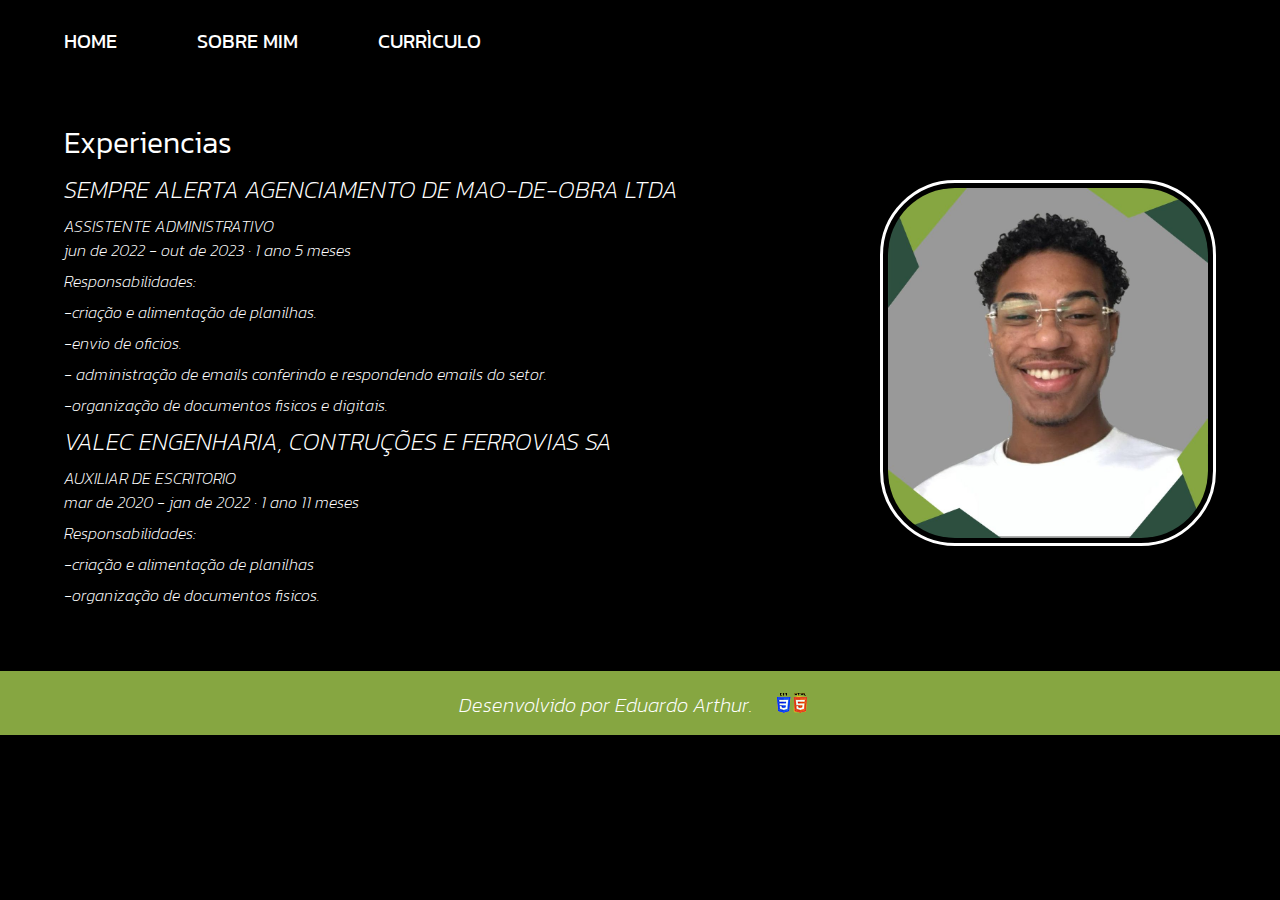
<file: curriculo.html>
<!DOCTYPE html>
<html lang="pt-br">
<head>
    <meta charset="UTF-8">
    <meta name="viewport" content="width=device-width, initial-scale=1.0">
    <link rel="stylesheet" href="./styles/curriculo_style.css">
    <title> Portifólio Eduardo </title>
</head>
<body>
    <header class="cabecalho">
        <nav class="cabecalho__menu">
            <a class="cabecalho__menu__link" href="home.html" > HOME </a>
            <a class="cabecalho__menu__link" href="sobre_mim.html" > SOBRE MIM </a>
            <a class="cabecalho__menu__link" href="curriculo.html"> CURRÌCULO </a>
        </nav>
    </header>
    <main class="conteudo" >
        <section class="apresentacao__conteudo"  >
            <h1 class="apresentacao__conteudo__titulo">
                Experiencias 
            </h1>
            <h2 class="subtitulo__conteudo">
                SEMPRE ALERTA AGENCIAMENTO DE MAO-DE-OBRA LTDA
            </h2>
            <div>
                <p class="apresentacao__conteudo__paragrafo">
                    ASSISTENTE ADMINISTRATIVO
                </p>
                <p class="apresentacao__conteudo__paragrafo">    
                    jun de 2022 - out de 2023 · 1 ano 5 meses
                </p>
            </div>
            <p class="apresentacao__conteudo__paragrafo">
                Responsabilidades:
            </p>
            <p class="apresentacao__conteudo__paragrafo">
                -criação e alimentação de planilhas.
            </p>
            <p class="apresentacao__conteudo__paragrafo">
                -envio de oficios.
            </p>
            <p class="apresentacao__conteudo__paragrafo">
                - administração de emails conferindo e respondendo emails do setor.
            </p>
            <p class="apresentacao__conteudo__paragrafo">
                -organização de documentos fisicos e digitais.
            </p>
            <h2 class="subtitulo__conteudo">
                VALEC ENGENHARIA, CONTRUÇÕES E FERROVIAS SA
            </h2>
            <div>
                <p class="apresentacao__conteudo__paragrafo"> 
                    AUXILIAR DE ESCRITORIO 
                </p>
                <p class="apresentacao__conteudo__paragrafo">
                    mar de 2020 - jan de 2022 · 1 ano 11 meses
                </p>
            </div>
            <p class="apresentacao__conteudo__paragrafo">
                Responsabilidades:
            </p>
            <p class="apresentacao__conteudo__paragrafo">
                -criação e alimentação de planilhas
            </p>
            <p class="apresentacao__conteudo__paragrafo">
                -organização de documentos fisicos.
            </p>
        </section>
        <img class="img_dev" src="./assets/neutro_portifolio.png" class="img" alt="imagem do programador">   
    </main>
    <footer class="rodape"> 
        <p class="rodape__txt"> Desenvolvido por Eduardo Arthur.
          <img src="./assets/html_css.png" alt="img_html_css">
        </p>  
    </footer>
</body>
</html>
</file>
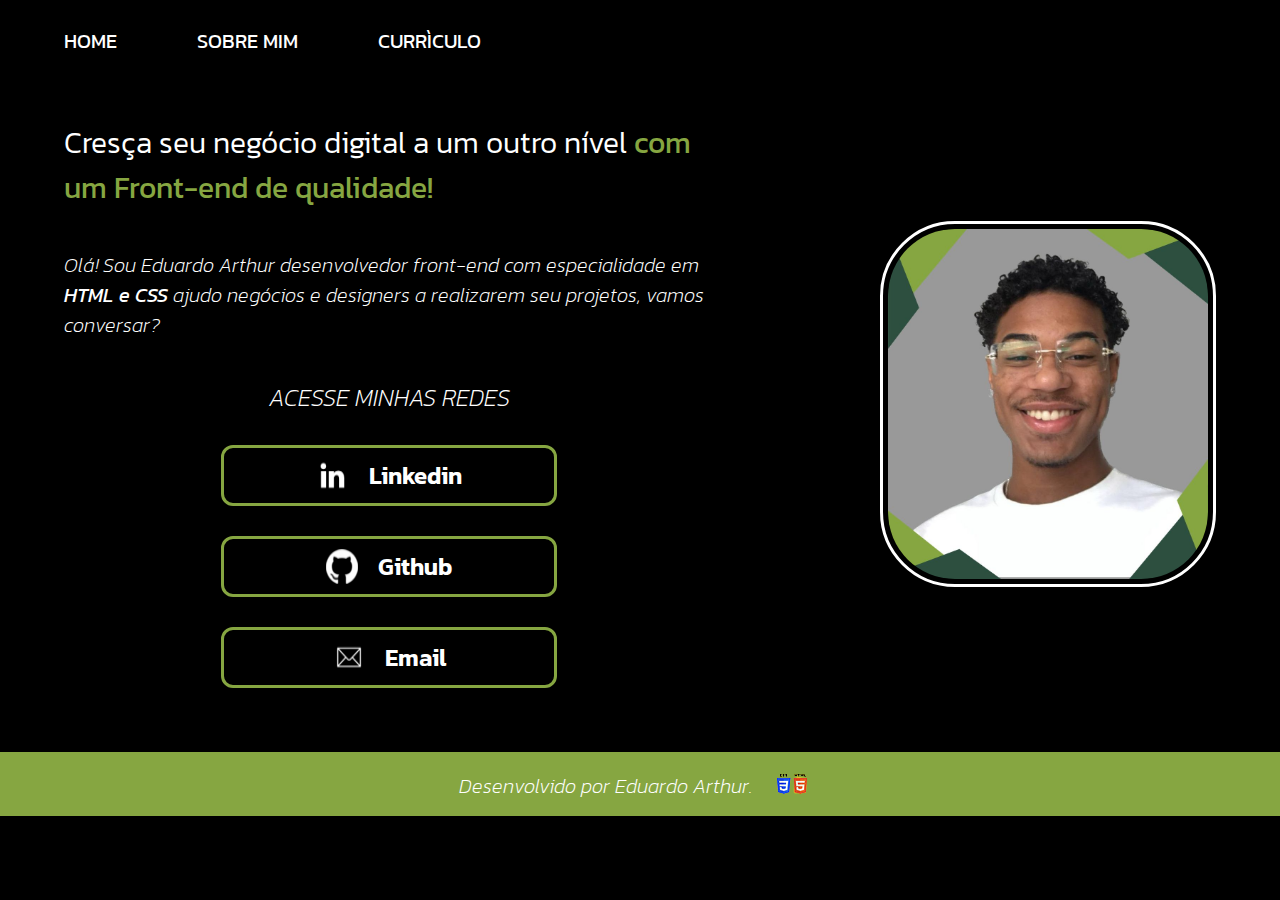
<file: home.html>
<!DOCTYPE html>
<html lang="pt-br">
<head>
    <meta charset="UTF-8">
    <meta name="viewport" content="width=device-width, initial-scale=1.0">
    <title>Portifólio do Eduardo</title>
    <link rel="stylesheet" href="./styles/styles_home.css">

</head>
<body>
    <header class="cabecalho">
        <nav class="cabecalho__menu">
            <a class="cabecalho__menu__link" href="home.html" > HOME </a>
            <a class="cabecalho__menu__link" href="sobre_mim.html" > SOBRE MIM </a>
            <a class="cabecalho__menu__link" href="curriculo.html"> CURRÌCULO </a>
        </nav>
    </header>
    <main class="apresentacao">
        <section class="apresentacao__conteudo">
            <h1 class="apresentacao__conteudo__titulo">
                 Cresça seu negócio digital a um outro nível <strong class="titulo_destaque"> com um Front-end de qualidade! </strong> 
            </h1>
        
            <p class="apresentacao__conteudo__paragrafo">
                Olá! Sou Eduardo Arthur desenvolvedor front-end com especialidade em
                 <strong> HTML e CSS </strong> 
                 ajudo negócios e designers a realizarem seu projetos, vamos conversar?
            </p>
                <div class="links">
                    <h2 class="link__subtitulo"> ACESSE MINHAS REDES </h2> 
                    <a class="apresentacao__links__link" href="https://www.linkedin.com/in/eduardo-arthur-desenvolvedor/"> 
                       <img src="./assets/linkedin_logo.png" alt="img_linkedin"> 
                       Linkedin 
                    </a>
                    <a class="apresentacao__links__link" href="https://github.com/eduardoarthurr"> 
                        <img  src="./assets/github_logo.png" alt="img_git"> 
                        Github 
                    </a>
                    <a class="apresentacao__links__link" href="mailto:dududuedu0508@gmail.com">
                        <img  src="./assets/email_logo.png" alt="img_email" > 
                        Email 
                    </a>
                </div>
        </section>
        
        <img class="img_dev" src="./assets/neutro_portifolio.png" class="img" alt="imagem do programador">
        
    </main>
    <footer class="rodape"> 
      <p class="rodape__txt"> Desenvolvido por Eduardo Arthur.
        <img src="./assets/html_css.png" alt="img_html_css">
      </p>  
    </footer>
</body>
</html>
</file>
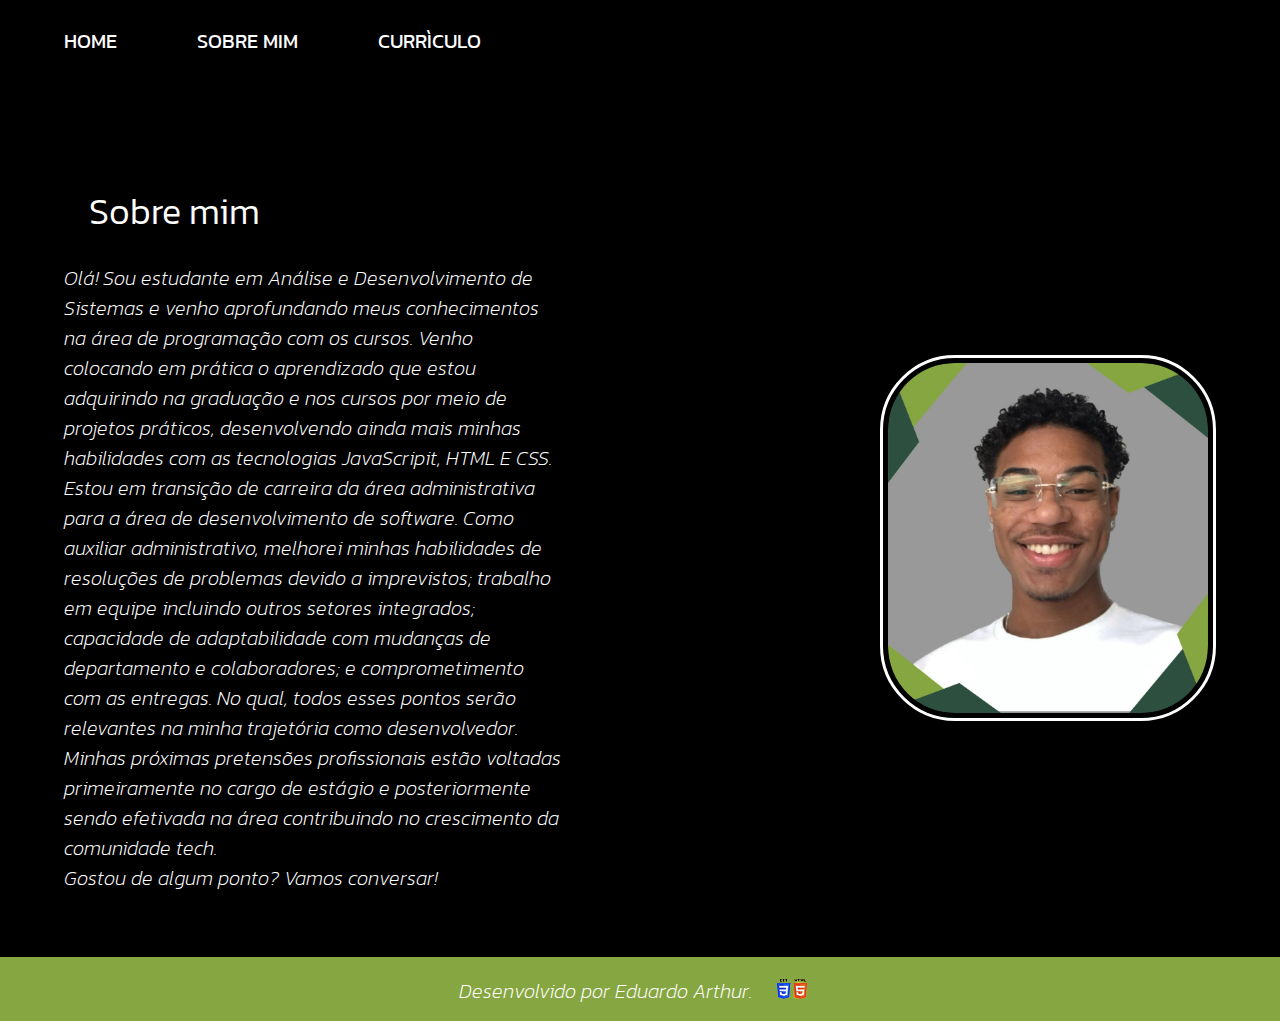
<file: sobre_mim.html>
<!DOCTYPE html>
<html lang="pt-br">
<head>
    <meta charset="UTF-8">
    <meta name="viewport" content="width=device-width, initial-scale=1.0">
    <link rel="stylesheet" href="./styles/styles_sobremim.css">
    <title> Portifólio Eduardo </title>
</head>
<body>
    <header class="cabecalho">
        <nav class="cabecalho__menu">
            <a class="cabecalho__menu__link" href="home.html" > HOME </a>
            <a class="cabecalho__menu__link" href="sobre_mim.html" > SOBRE MIM </a>
            <a class="cabecalho__menu__link" href="curriculo.html"> CURRÌCULO </a>
        </nav>
    </header>
    <main class="conteudo" >
        <section class="apresentacao__conteudo">
            <h1 class="apresentacao__conteudo__titulo" > Sobre mim </h1>
            <p class="apresentacao__paragrafo" > 
                Olá! Sou estudante em Análise e Desenvolvimento de Sistemas e venho aprofundando
                meus conhecimentos na área de programação com os cursos. Venho colocando em 
                prática o aprendizado que estou adquirindo na graduação e nos cursos por meio 
                de projetos práticos, desenvolvendo ainda mais minhas habilidades com as 
                tecnologias JavaScripit, HTML E CSS.
            </p>
            <p class="apresentacao__paragrafo" > 
                Estou em transição de carreira da área administrativa para a área de 
                desenvolvimento de software. Como auxiliar administrativo, melhorei minhas 
                habilidades de resoluções de problemas devido a imprevistos; trabalho em equipe 
                incluindo outros setores integrados; capacidade de adaptabilidade com mudanças 
                de departamento e colaboradores; e comprometimento com as entregas. No qual, todos
                esses pontos serão relevantes na minha trajetória como desenvolvedor.
            </p> 

            <p class="apresentacao__paragrafo" > 
                Minhas próximas pretensões profissionais estão voltadas primeiramente no cargo 
                de estágio e posteriormente sendo efetivada na área contribuindo no crescimento 
                da comunidade tech.
            </p>    
            
            <p class="apresentacao__paragrafo" > 
                Gostou de algum ponto? Vamos conversar!
            </p>
        </section>
        <img class="img_dev" src="./assets/neutro_portifolio.png" class="img" alt="imagem do programador">
    </main>
    <footer class="rodape"> 
        <p class="rodape__txt"> Desenvolvido por Eduardo Arthur.
          <img src="./assets/html_css.png" alt="img_html_css">
        </p>  
      </footer>
</body>
</html>
</file>
<file: styles/curriculo_style.css>
@import url('https://fonts.googleapis.com/css2?family=Kanit:ital,wght@0,100;0,200;0,300;0,400;0,500;0,600;0,700;0,800;0,900;1,100;1,200;1,300;1,400;1,500;1,600;1,700;1,800;1,900&display=swap');
@import url('https://fonts.googleapis.com/css2?family=Kanit:ital,wght@0,100;0,200;0,300;0,400;0,500;0,600;0,700;0,800;0,900;1,100;1,200;1,300;1,400;1,500;1,600;1,700;1,800;1,900&display=swap');

:root{
    --cor_primaria:black;
    --cor_secundaria:white;
    --cor_terciaria: #86A641;
    --cor_hover: #272727;
}

* {
    margin: 0;
    padding: 0;
}

body {
    height: 100vh;
    box-sizing: border-box;
    background-color: var(--cor_primaria);
    color: var(--cor_secundaria);
    
      
}

.cabecalho{
    padding: 2% 0 0 5%;

}

.cabecalho__menu{
    display: flex;
    gap: 80px;
    
}

.cabecalho__menu__link{
    font-size: 20px;
    font-family: "Kanit", sans-serif;
    color:  var(--cor_secundaria);
    text-decoration: none;
    position: relative;
    

}

.cabecalho__menu__link::after{
    content: " ";
    width: 0%;
    height: 4px;
    background-color: var(--cor_terciaria);
    position: absolute;
    bottom: 0%;
    left: 0%;
    transition: 0.25s ease-in-out;

}

.cabecalho__menu__link:hover{
    font-size: 20px;
    font-family: "Kanit", sans-serif;
    color:  var(--cor_terciaria);
    text-decoration: none;
    transition: 0.15s;  
    cursor: pointer;
}

.cabecalho__menu__link:hover::after{
    width: 100%;
}

.apresentacao__conteudo__titulo{
    font-size: 30px;
    font-family: "Kanit", sans-serif;
    font-weight: 300;
    font-style: normal;
    width: 650px;
}

.subtitulo__conteudo{
    font-family: "Kanit", sans-serif;
    font-weight: 200;
    font-style: italic;
}

.conteudo{
    display: flex;
    align-items: center;
    justify-content: space-between;
    padding: 5% 5%;
    position: relative;
}

.apresentacao__conteudo{
    display: flex;
    flex-direction: column;
    width: 650px;
    gap: 7px;
    
    
}

.apresentacao__conteudo__paragrafo{
    font-size: 16px;
    font-family: "Kanit", sans-serif;
    font-weight: 200;
    font-style: italic;
    width: 500px;
}

.img_dev{
    height: 350px;
    width: 320px;
    border-style: solid;
    border-radius: 75px;
    padding: 5px;
    color: var(--cor_secundaria);
 }

.rodape{
    background-color: var(--cor_terciaria);
    padding: 15px;
}

.rodape__txt{
    font-size: 20px;
    font-family: "Kanit", sans-serif;
    font-weight: 200;
    font-style: italic;
    text-align: center;
    display: flex;
    justify-content: center;
    align-items: flex-end;
    gap: 10px;
}
</file>
<file: styles/styles_home.css>
@import url('https://fonts.googleapis.com/css2?family=Kanit:ital,wght@0,100;0,200;0,300;0,400;0,500;0,600;0,700;0,800;0,900;1,100;1,200;1,300;1,400;1,500;1,600;1,700;1,800;1,900&display=swap');
@import url('https://fonts.googleapis.com/css2?family=Kanit:ital,wght@0,100;0,200;0,300;0,400;0,500;0,600;0,700;0,800;0,900;1,100;1,200;1,300;1,400;1,500;1,600;1,700;1,800;1,900&display=swap');

:root{
    --cor_primaria:black;
    --cor_secundaria:white;
    --cor_terciaria: #86A641;
    --cor_hover: #272727;
}

* {
    margin: 0;
    padding: 0;
}

body {
    /* height: 100vh; */
    box-sizing: border-box;
    background-color: var(--cor_primaria);
    color: var(--cor_secundaria);
    
      
}

.cabecalho{
    padding: 2% 0 0 5%;

}

.cabecalho__menu{
    display: flex;
    gap: 80px;
}

.cabecalho__menu__link{
    font-size: 20px;
    font-family: "Kanit", sans-serif;
    color:  var(--cor_secundaria);
    text-decoration: none;
    position: relative;

}

.cabecalho__menu__link:hover{
    font-size: 20px;
    font-family: "Kanit", sans-serif;
    color:  var(--cor_terciaria);
    text-decoration: none;
    transition: 0.15s;  
    cursor: pointer;
}

.cabecalho__menu__link::after{
    content: " ";
    width: 0%;
    height: 4px;
    background-color: var(--cor_terciaria);
    position: absolute;
    bottom: 0%;
    left: 0%;
    transition: 0.25s ease-in-out;

}

.cabecalho__menu__link:hover{
    font-size: 20px;
    font-family: "Kanit", sans-serif;
    color:  var(--cor_terciaria);
    text-decoration: none;
    transition: 0.15s;  
    cursor: pointer;
}

.cabecalho__menu__link:hover::after{
    width: 100%;
}

.apresentacao{
    padding: 5% 5%;
    display: flex;
    align-items: center;
    justify-content: space-between;
    
    
}

.apresentacao__conteudo__titulo{
    font-size: 30px;
    font-family: "Kanit", sans-serif;
    font-weight: 300;
    font-style: normal;
    width: 650px;
}

.apresentacao__conteudo{
    width: 650px;
    display: flex;
    flex-direction: column;
    gap: 40px
}

.apresentacao__conteudo__paragrafo{
    font-size: 20px;
    font-family: "Kanit", sans-serif;
    font-weight: 200;
    font-style: italic;
    width: 650px;
}

.titulo_destaque {
    color: var(--cor_terciaria);
}

.img_dev{
   height: 350px;
   width: 320px;
   border-style: solid;
   border-radius: 75px;
   padding: 5px;
   color: var(--cor_secundaria);
   
   
}

.links{
    display: flex;
    flex-direction: column;
    justify-content: space-between;
    align-items: center;
    gap: 30px;

}

.apresentacao__links__link:hover{
    border: 3px solid var(--cor_secundaria);
    background-color: var(--cor_hover);
    transition: 0.15s;  
    cursor: pointer;
    width: 335px;
    
    
}

.apresentacao__links__link{
    background-color: var(--cor_primaria);
    display: flex;
    justify-content: center;
    gap: 20px;
    width: 330px;
    text-align: center;
    border-radius: 12px;
    font-size: 24px;
    padding: 10px 0;
    font-weight: 600;
    text-decoration: none;
    color: var(--cor_secundaria); 
    font-family: "Kanit", sans-serif;
    border: 3px solid var(--cor_terciaria);
}

.link__subtitulo{
    font-size: 24px;
    font-family: "Kanit", sans-serif;
    font-weight: 200;
    font-style: italic;
    
}

.rodape{
    background-color: var(--cor_terciaria);
    padding: 15px;
}

.rodape__txt{
    font-size: 20px;
    font-family: "Kanit", sans-serif;
    font-weight: 200;
    font-style: italic;
    text-align: center;
    display: flex;
    justify-content: center;
    align-items: flex-end;
    gap: 10px;
}
</file>
<file: styles/styles_sobremim.css>
@import url('https://fonts.googleapis.com/css2?family=Kanit:ital,wght@0,100;0,200;0,300;0,400;0,500;0,600;0,700;0,800;0,900;1,100;1,200;1,300;1,400;1,500;1,600;1,700;1,800;1,900&display=swap');
@import url('https://fonts.googleapis.com/css2?family=Kanit:ital,wght@0,100;0,200;0,300;0,400;0,500;0,600;0,700;0,800;0,900;1,100;1,200;1,300;1,400;1,500;1,600;1,700;1,800;1,900&display=swap');

:root{
    --cor_primaria:black;
    --cor_secundaria:white;
    --cor_terciaria: #86A641;
}

* {
    margin: 0;
    padding: 0;
}

body {
    height: 100vh;
    box-sizing: border-box;
    background-color:var(--cor_primaria);
    color: var(--cor_secundaria);
}

.conteudo{
    display: flex;
    justify-content: space-between;
    padding: 5% 5%;
    align-items: center;

}
.apresentacao{
    width: 650px;
    display: flex;
    flex-direction: column;
    gap: 20px
}

.img_dev{
    height: 350px;
    width: 320px;
    border-style: solid;
    border-radius: 75px;
    padding: 5px;
    color: var(--cor_secundaria);

    
}

.apresentacao__conteudo__titulo{
    font-size: 36px;
    font-family: "Kanit", sans-serif;
    font-weight: 300;
    font-style: normal;
    width: 500px;
    display: flex;
    padding: 0% 0 5% 5%;

}
.apresentacao__paragrafo:hover{
    font-size: 20px;
    font-family: "Kanit", sans-serif;
    font-weight: 200;
    font-style: italic;
    width: 500px;
    text-decoration: underline;
    text-decoration-color: var(--cor_terciaria);
    transition: 0.15s;  
    cursor: pointer;
}
.apresentacao__paragrafo{
    font-size: 20px;
    font-family: "Kanit", sans-serif;
    font-weight: 200;
    font-style: italic;
    width: 500px;

    
}

.rodape{
    background-color: var(--cor_terciaria);
    padding: 15px;
}

.rodape__txt{
    font-size: 20px;
    font-family: "Kanit", sans-serif;
    font-weight: 200;
    font-style: italic;
    text-align: center;
    display: flex;
    justify-content: center;
    align-items: flex-end;
    gap: 10px;
}
.cabecalho__menu__link:hover{
    font-size: 20.45px;
    font-family: "Kanit", sans-serif;
    color:  var(--cor_terciaria);
    text-decoration: none;
    transition: 0.15s;  
    cursor: pointer;
}
.cabecalho__menu__link{
    font-size: 20px;
    font-family: "Kanit", sans-serif;
    color: var(--cor_secundaria);
    text-decoration: none;

}
.cabecalho{
    padding: 2% 0 5% 5%;

}
.cabecalho__menu{
    display: flex;
    gap: 80px;
}
</file>
